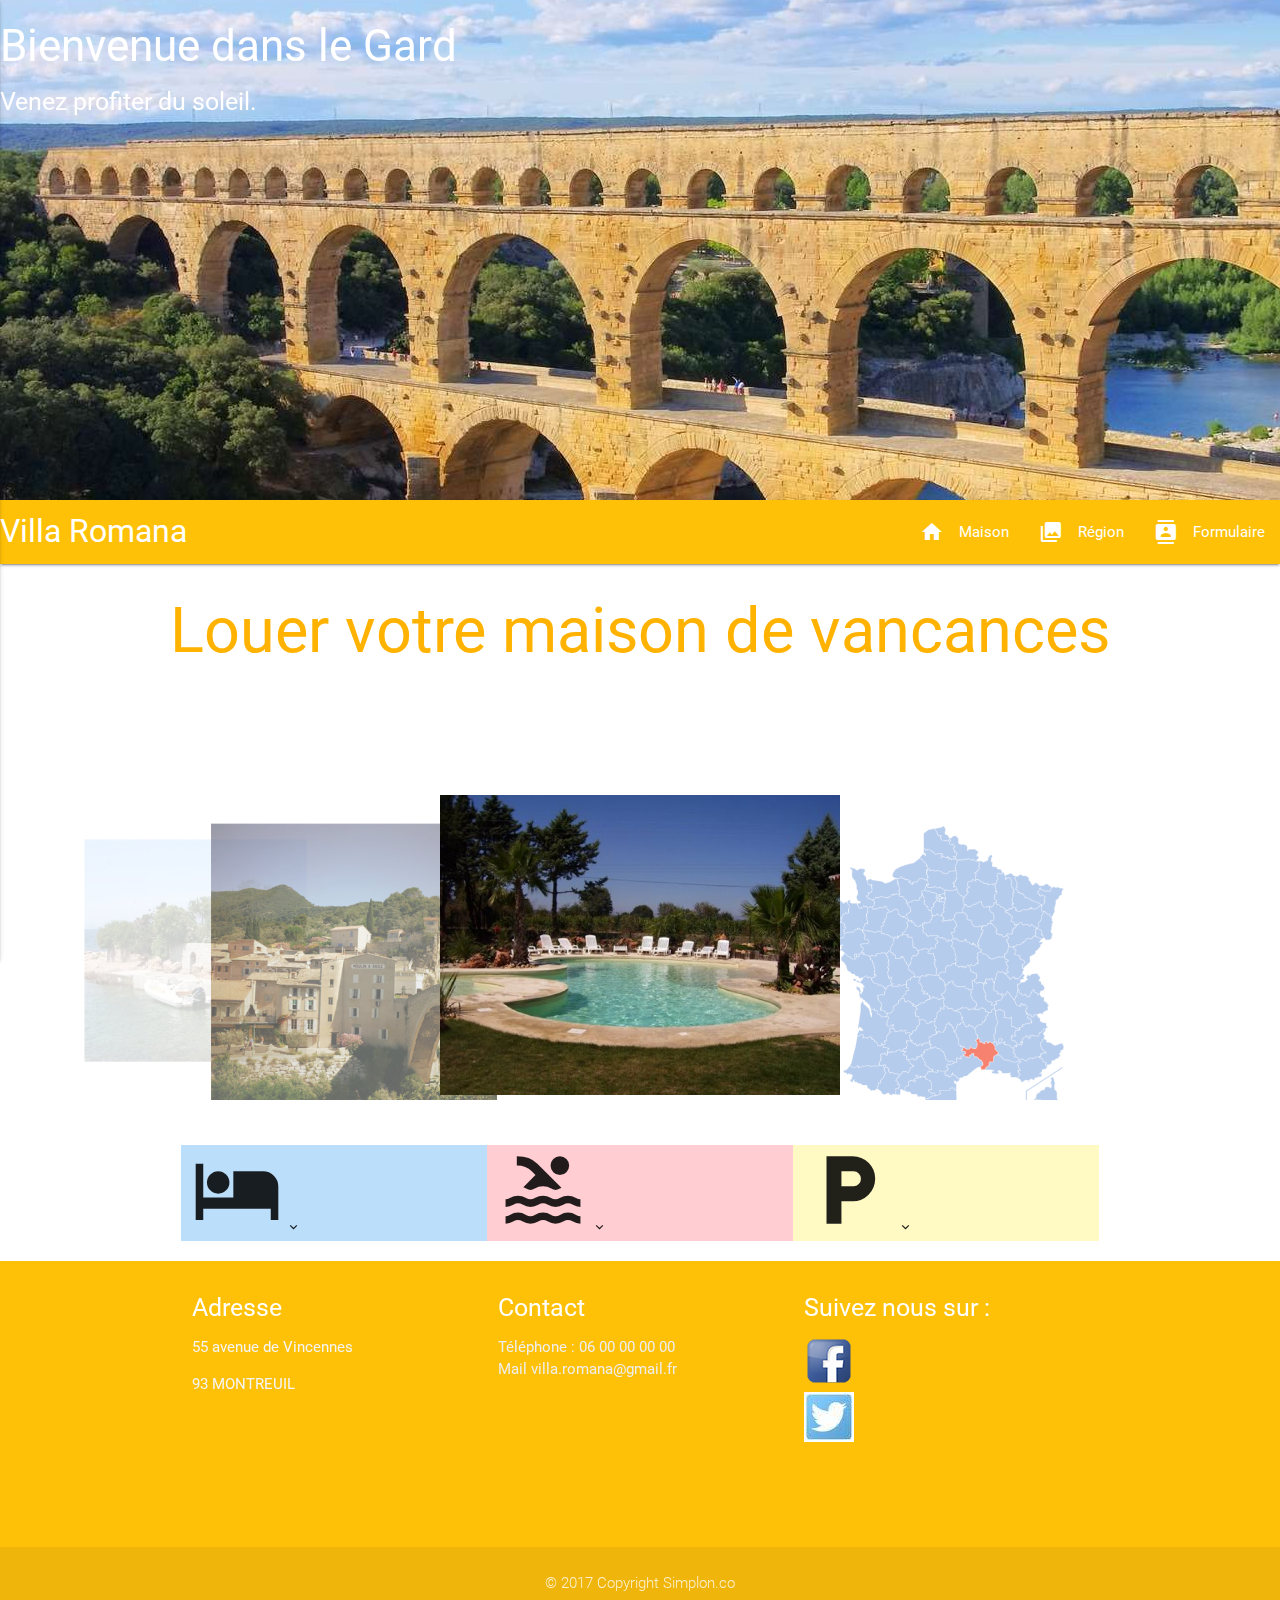
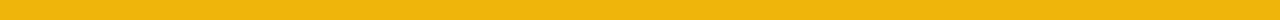
<file: index.html>
<!DOCTYPE html >
<html>

<head>
    <!-- Entête de la page -->
    <meta charset="utf-8">

    <title>Maison</title>
    <!--Import Google Icon Font-->
    <link href="https://fonts.googleapis.com/icon?family=Material+Icons" rel="stylesheet">

    <!--Import materialize.css-->
    <link type="text/css" rel="stylesheet" href="css/materialize.css" media="screen" />
    <link type="text/css" rel="stylesheet" href="css/maison.css" media="screen" />

    <!--Let browser know website is optimized for mobile-->
    <meta name="viewport" content="width=device-width, initial-scale=1.0" />
</head>

<body>

    <header>
        <div class="parallax-container">

            <h3 class="white-text text-darken-2">Bienvenue dans le Gard</h3>
            <h5 class="white-text text-darken-2">Venez profiter du soleil.</h5>
            <div class="parallax">
                <img src="img/pontdugard.jpg" alt="Pont du Gard">
            </div>
        </div>
        <nav>
            <div class="nav-wrapper amber">

                <a href="#!" class="brand-logo">Villa Romana</a>

                <a href="#" data-activates="mobile-demo" class="button-collapse">
                    <i class="material-icons">menu</i>
                </a>
                <ul class="right hide-on-med-and-down">
                    <li>
                        <a href="index.html">
                            <i class="material-icons left">home</i>Maison</a>
                    </li>
                    <li>
                        <a href="region.html">
                            <i class="material-icons left">collections</i>Région</a>
                    </li>
                    <li>
                        <a href="formulaire.html">
                            <i class="material-icons left">contacts</i>Formulaire</a>
                    </li>
                </ul>

                <ul class="side-nav amber" id="mobile-demo">
                    <li>
                        <a href="index.html">
                            <i class="material-icons left">home</i>Maison</a>
                    </li>
                    <li>
                        <a href="region.html">
                            <i class="material-icons left">collections</i>Région</a>
                    </li>
                    <li>
                        <a href="formulaire.html">
                            <i class="material-icons left">contacts</i>Formulaire</a>
                    </li>

                </ul>
            </div>
        </nav>
    </header>



    <h1 class="amber-text text-darken-1">
        Louer votre maison de vancances
    </h1>


    <div class="carousel">
        <a class="carousel-item" href="#one!">
            <img src="img/image1.jpg" alt="une belle photo">
        </a>
        <a class="carousel-item" href="#two!">
            <img src="img/image2.png" alt="une autre photo">
        </a>
        <a class="carousel-item" href="#three!">
            <img src="img/image3.jpg" alt="encore une photo">
        </a>
        <a class="carousel-item" href="#four!">
            <img src="img/image4.jpg" alt="toujours une photo">
        </a>
        
    </div>
    <br>
    <br>
    <div class="container ">

        <div class="row">

            <div class="col s12 m4 blue  lighten-4 " id="deroule1">

                <i class="material-icons large ">hotel</i>

                <i class="material-icons tiny fleche">keyboard_arrow_down</i>
                <h5>Véritable havre de paix situé à Nimes la Villa Romana est une maison d'architecte lumineuse et confortable.
                    Vous apprécierez ses équipements de qualité, sa déco immaculée. Piscine, plancha sur terrasse de 100m²
                    avec vue plongeante sur les Oliviers.</h5>
            </div>

            <div class="col s12 m4 red  lighten-4 " id="deroule2">

                <i class="material-icons large ">pool</i>

                <i class="material-icons tiny fleche">keyboard_arrow_down</i>
                <h5>Piscine privative chauffée à 30 degrés tout au long de l'année et le jacuzzi qui se trouvent dans un jardin
                    de rêve, indépendant entièrement clos, discrétion assurée, ideal pour venir s'évader ou se détendre en
                    famille ou entres amis en journée Ou en soirée.</h5>
            </div>

            <div class="col s12 m4 yellow  lighten-4 " id="deroule3">

                <i class="material-icons large ">local_parking</i>

                <i class="material-icons tiny fleche">keyboard_arrow_down</i>
                <h5>Stationnement possible de plusieurs véhicule.
                    <br>
                    <br>
                    <br>
                    <br>
                    <br>
                    <br>
                    <br>
                </h5>
            </div>

        </div>


    </div>

    <footer class="page-footer amber">
        <div class="container ">
            <div class="row">
                <div class="col s12 m4 amber">
                    <h5 class="white-text">Adresse</h5>
                    <p class="grey-text text-lighten-4">55 avenue de Vincennes</p>
                    <p class="grey-text text-lighten-4">93 MONTREUIL</p>
                    <iframe src="https://www.google.com/maps/embed?pb=!1m0!4v1510498471473!6m8!1m7!1smZVcq7GfFxObQgGow43Yqw!2m2!1d48.85467073427994!2d2.435972279991091!3f159.24523444424796!4f-6.048956852546723!5f1.1924812503605782"
                        width="150" height="110" style="border:0" allowfullscreen></iframe>
                </div>


                <div class="col s12 m4 amber">
                    <h5 class="white-text">Contact</h5>
                    <ul>

                        <li>
                            <a class="grey-text text-lighten-3" href="#!">Téléphone : 06 00 00 00 00</a>
                        </li>
                        <li>
                            <a class="grey-text text-lighten-3" href="#!">Mail villa.romana@gmail.fr</a>
                        </li>

                    </ul>

                </div>

                <div class="col s12 m4 amber">
                    <h5 class="white-text">Suivez nous sur :</h5>
                    <ul>

                        <li>
                            <a href="http://facebook.com/" title="Suivez-moi sur facebook !">
                                <img src="img/facebook.png" alt="facebook" />
                            </a>
                        </li>
                        <li>
                            <a href="http://twitter.com/" title="Suivez-moi sur twitter !">
                                <img src="img/twitter.jpg" alt="twitter" />
                            </a>
                        </li>

                    </ul>
                </div>


            </div>
        </div>
        <div class="footer-copyright">
            <div class="container">
                <p id="copyright"> © 2017 Copyright Simplon.co</p>
            </div>
        </div>

        <script src="https://code.jquery.com/jquery-3.2.1.min.js"></script>
        <script src="js/materialize.min.js"></script>
        <script src="js/maison.js"></script>
        <script src="js/carousel/pgwslideshow.js"></script>
    </footer>
</body>

</html>
</file>
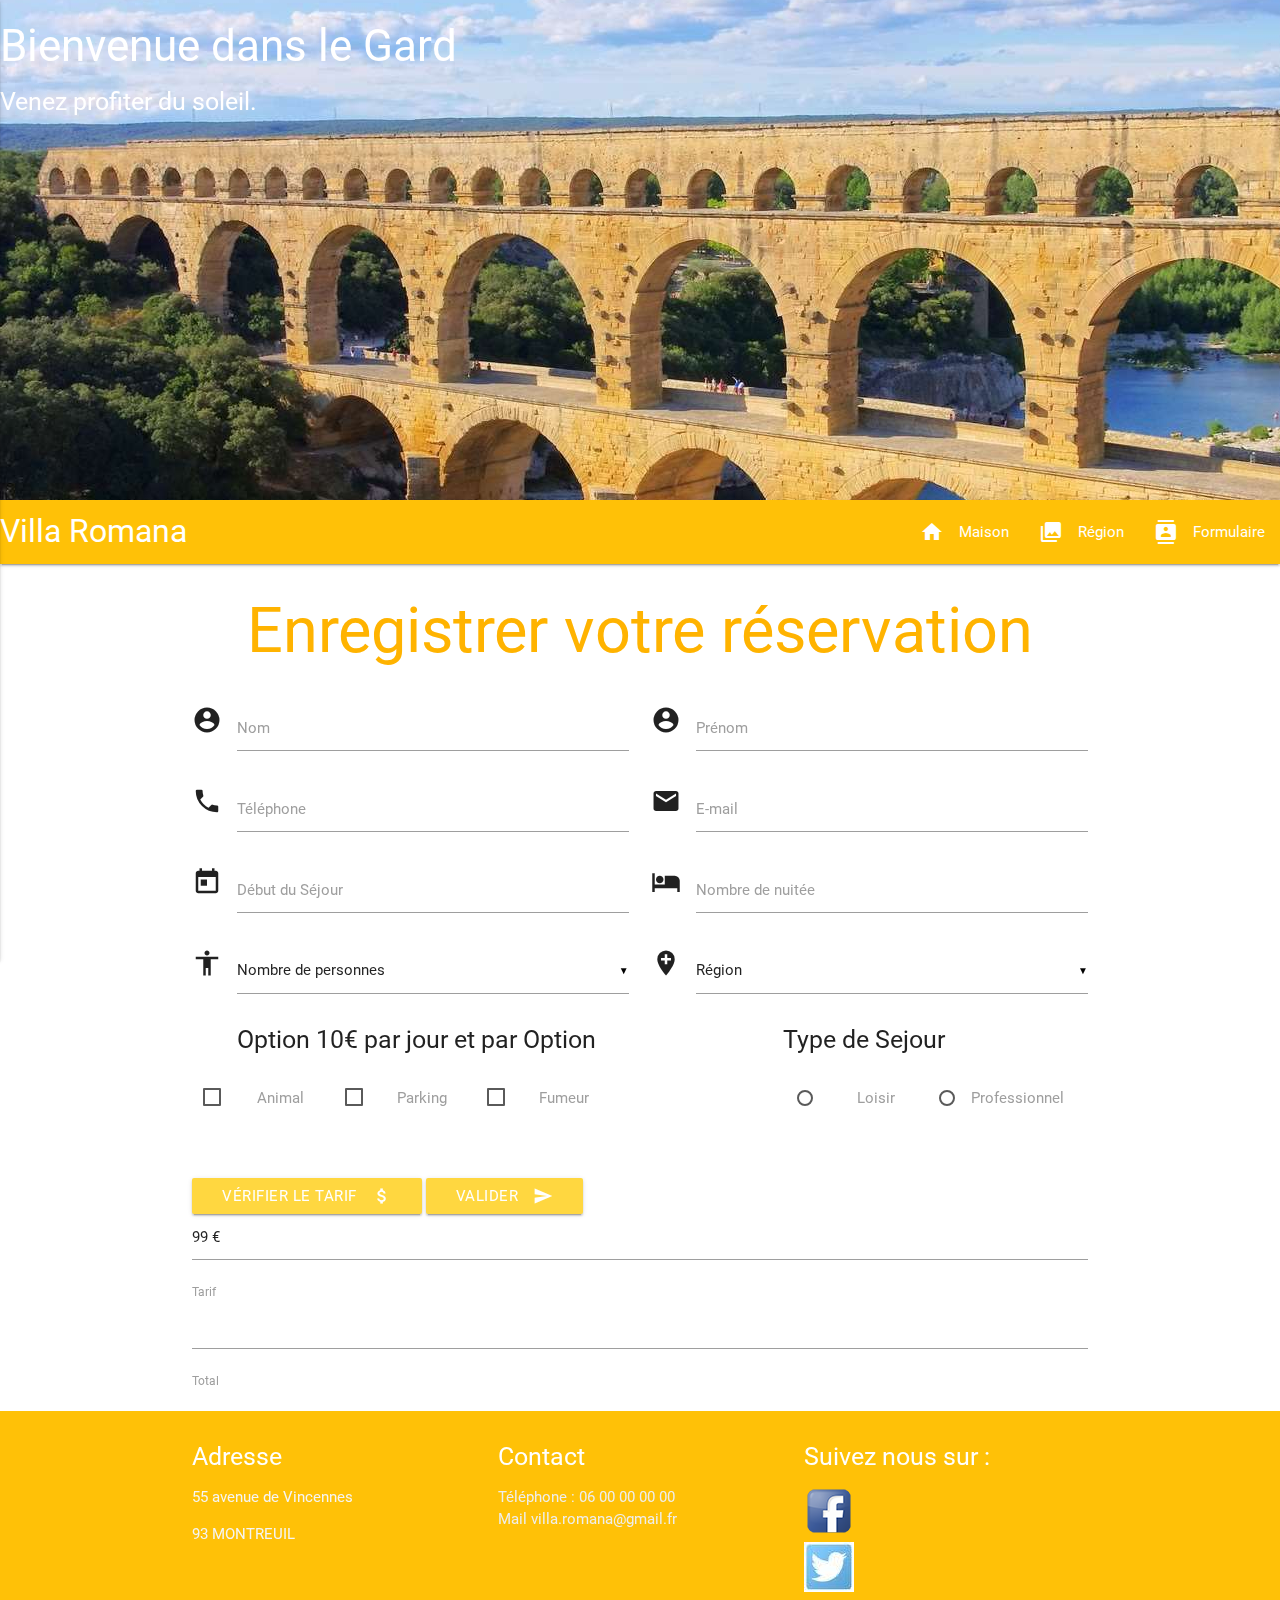
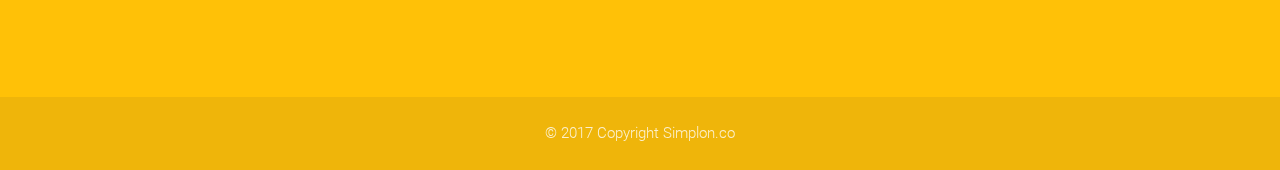
<file: formulaire.html>
<!DOCTYPE html >
<html>

<head>
    <!-- Entête de la page -->
    <meta charset="utf-8">

    <title>Maison</title>
    <!--Import Google Icon Font-->
    <link href="https://fonts.googleapis.com/icon?family=Material+Icons" rel="stylesheet">

    <!--Import materialize.css-->
    <link type="text/css" rel="stylesheet" href="css/materialize.css" media="screen" />
    <link type="text/css" rel="stylesheet" href="css/maison.css" media="screen" />

    <!--Let browser know website is optimized for mobile-->
    <meta name="viewport" content="width=device-width, initial-scale=1.0" />
</head>

<body>

    <header>
        <div class="parallax-container">

            <h3 class="white-text text-darken-2">Bienvenue dans le Gard</h3>
            <h5 class="white-text text-darken-2">Venez profiter du soleil.</h5>
            <div class="parallax">
                <img src="img/pontdugard.jpg" alt="Pont du Gard">
            </div>
        </div>
        <nav>
            <div class="nav-wrapper amber">

                <a href="#!" class="brand-logo">Villa Romana</a>

                <a href="#" data-activates="mobile-demo" class="button-collapse">
                    <i class="material-icons">menu</i>
                </a>
                <ul class="right hide-on-med-and-down">
                    <li>
                        <a href="index.html">
                            <i class="material-icons left">home</i>Maison</a>
                    </li>
                    <li>
                        <a href="region.html">
                            <i class="material-icons left">collections</i>Région</a>
                    </li>
                    <li>
                        <a href="formulaire.html">
                            <i class="material-icons left">contacts</i>Formulaire</a>
                    </li>
                </ul>

                <ul class="side-nav amber" id="mobile-demo">
                    <li>
                        <a href="index.html">
                            <i class="material-icons left">home</i>Maison</a>
                    </li>
                    <li>
                        <a href="region.html">
                            <i class="material-icons left">collections</i>Région</a>
                    </li>
                    <li>
                        <a href="formulaire.html">
                            <i class="material-icons left">contacts</i>Formulaire</a>
                    </li>

                </ul>
            </div>
        </nav>
    </header>



    <h1 class="amber-text text-darken-1">Enregistrer votre réservation</h1>


    <!-- Formulaire -->
    <div class="container">
        <form class="col s12" method='get' action='index.html'>
            <div class="row">

                <div class="input-field col s12 m6">
                    <i class="material-icons prefix">account_circle</i>
                    <input id="testNom" type="text" class="validate" pattern="^[a-zA-Z]+$" title="Le nom ne doit contenir que des lettres" required>
                    <label for="testNom">Nom</label>
                </div>

                <div class="input-field col s12 m6">
                    <i class="material-icons prefix">account_circle</i>
                    <input id="icon_prefix" type="text" class="validate" pattern="^[a-zA-Z]+$" title="Le prénom ne doit contenir que des lettres"
                        required>
                    <label for="icon_prefix">Prénom</label>
                </div>

                <div class="input-field col s12 m6">
                    <i class="material-icons prefix">phone</i>
                    <input id="icon_telephone" type="tel" class="validate" pattern="^[0-9]{10}$" required>
                    <label for="icon_telephone">Téléphone</label>
                </div>

                <div class="input-field col s12 m6">
                    <i class="material-icons prefix">mail</i>
                    <input id="mail" type="email" class="validate" pattern="(^[a-zA-Z0-9_.+-]+@[a-zA-Z0-9-]+\.[a-zA-Z0-9-.]+$)" title="Entrer un mail valide"
                        required>
                    <label for="mail">E-mail</label>
                </div>

                <div class="input-field col s12 m6">
                    <i class="material-icons prefix">today</i>
                    <label>Début du Séjour</label>
                    <input type="date" class="datepicker" />
                </div>

                <div class="input-field col s12 m6">
                    <i class="material-icons prefix">hotel</i>
                    <input value="" id="nuitee" type="number" class="validate" title="Entrer un nombre" required>
                    <label>Nombre de nuitée</label>
                </div>

                <div class="input-field col s12 m6">
                    <i class="material-icons prefix">accessibility</i>
                    <select>
                        <option value="" disabled selected>Nombre de personnes</option>
                        <option value="1">1</option>
                        <option value="2">2</option>
                        <option value="3">3</option>
                        <option value="4">4</option>
                        <option value="5">5</option>
                        <option value="6">6</option>
                    </select>
                    <label></label>
                </div>

                <!-- combo region -->
                <div class="input-field col s12 m6">
                    <i class="material-icons prefix">add_location</i>
                    <select>
                        <option value="" disabled selected>Région</option>
                        <option value="1"> Auvergne-Rhône-Alpes</option>
                        <option value="2">Bourgogne-Franche-Comté</option>
                        <option value="3">Bretagne</option>
                        <option value="4"> Centre-Val de Loire</option>
                        <option value="5"> Corse</option>
                        <option value="6">Grand Est</option>
                        <option value="7">Hauts-de-France</option>
                        <option value="8">Île-de-France</option>
                        <option value="9"> Normandie</option>
                        <option value="10">Nouvelle-Aquitaine</option>
                        <option value="11">Occitanie</option>
                        <option value="12">Pays de la Loire</option>
                        <option value="13">Provence-Alpes-Côte d'Azur</option>
                        <option value="14">Outre-Mer</option>
                        <option value="15">International</option>
                    </select>
                    <label></label>
                </div>

                <div class="col s12 ">

                    <!-- option -->
                    <div class="col s6" id="options">
                        
                            <h5>Option 10€ par jour et par Option</h5>
                        
                        <br>
                        <input type="checkbox" id="test1" />
                        <label class="col s12 m4" for="test1">&nbsp;&nbsp;&nbsp;Animal</label>

                        <input type="checkbox" id="test2" />
                        <label class="col s12 m4 " for="test2">&nbsp;&nbsp;&nbsp;Parking</label>

                        <input type="checkbox" id="test3" />
                        <label class="col s12 m4" for="test3">&nbsp;&nbsp;&nbsp;Fumeur</label>
                    </div>

                    <!-- type sejour -->
                    <div class="col s6" id="type">
                       
                            <h5>Type de Sejour</h5>
                       
                        <br>

                        <label class="col s12 m4 "></label>

                        <input name="group1" type="radio" id="test4" />
                        <label class="col s12 m4 " for="test4">Loisir</label>

                        <input name="group1" type="radio" id="test5" />
                        <label class="col s12 m4 " for="test5">Professionnel</label>
                    </div>

                </div>

                <!-- Boutons -->
                <div class="col s12 ">
                    <br>
                    <br>
                    <br>
                    <a class="waves-effect waves-light btn amber accent-2" id="view">
                        <i class="material-icons right">attach_money</i>Vérifier le tarif</a>
                    <button class="btn waves-effect waves-light amber accent-2" type="submit" value="Envoyer">Valider
                        <i class="material-icons right">send</i>
                    </button>

                    <!-- Resultat -->
                    <input value="99 €" id="tarif" type="text">
                    <label>Tarif</label>
                    <input value=" " id="total" type="text">
                    <label>Total</label>
                </div>
            </div>
        </form>
    </div>
    
    <footer class="page-footer amber">
        <div class="container ">
            <div class="row">
                <div class="col s12 m4 amber">
                    <h5 class="white-text">Adresse</h5>
                    <p class="grey-text text-lighten-4">55 avenue de Vincennes</p>
                    <p class="grey-text text-lighten-4">93 MONTREUIL</p>
                    <iframe src="https://www.google.com/maps/embed?pb=!1m0!4v1510498471473!6m8!1m7!1smZVcq7GfFxObQgGow43Yqw!2m2!1d48.85467073427994!2d2.435972279991091!3f159.24523444424796!4f-6.048956852546723!5f1.1924812503605782"
                        width="150" height="110" style="border:0" allowfullscreen></iframe>
                </div>


                <div class="col s12 m4 amber">
                    <h5 class="white-text">Contact</h5>
                    <ul>

                        <li>
                            <a class="grey-text text-lighten-3" href="#!">Téléphone : 06 00 00 00 00</a>
                        </li>
                        <li>
                            <a class="grey-text text-lighten-3" href="#!">Mail villa.romana@gmail.fr</a>
                        </li>

                    </ul>

                </div>

                <div class="col s12 m4 amber">
                    <h5 class="white-text">Suivez nous sur :</h5>
                    <ul>

                        <li>
                            <a href="http://facebook.com/" title="Suivez-moi sur facebook !">
                                <img src="img/facebook.png" alt="facebook" />
                            </a>
                        </li>
                        <li>
                            <a href="http://twitter.com/" title="Suivez-moi sur twitter !">
                                <img src="img/twitter.jpg" alt="twitter" />
                            </a>
                        </li>

                    </ul>
                </div>


            </div>
        </div>
        <div class="footer-copyright">
            <div class="container">
                <p id="copyright"> © 2017 Copyright Simplon.co</p>
            </div>
        </div>

        <script src="https://code.jquery.com/jquery-3.2.1.min.js"></script>
        <script src="js/materialize.min.js"></script>
        <script src="js/maison.js"></script>
        <script src="js/carousel/pgwslideshow.js"></script>
    </footer>
</body>

</html>
</file>
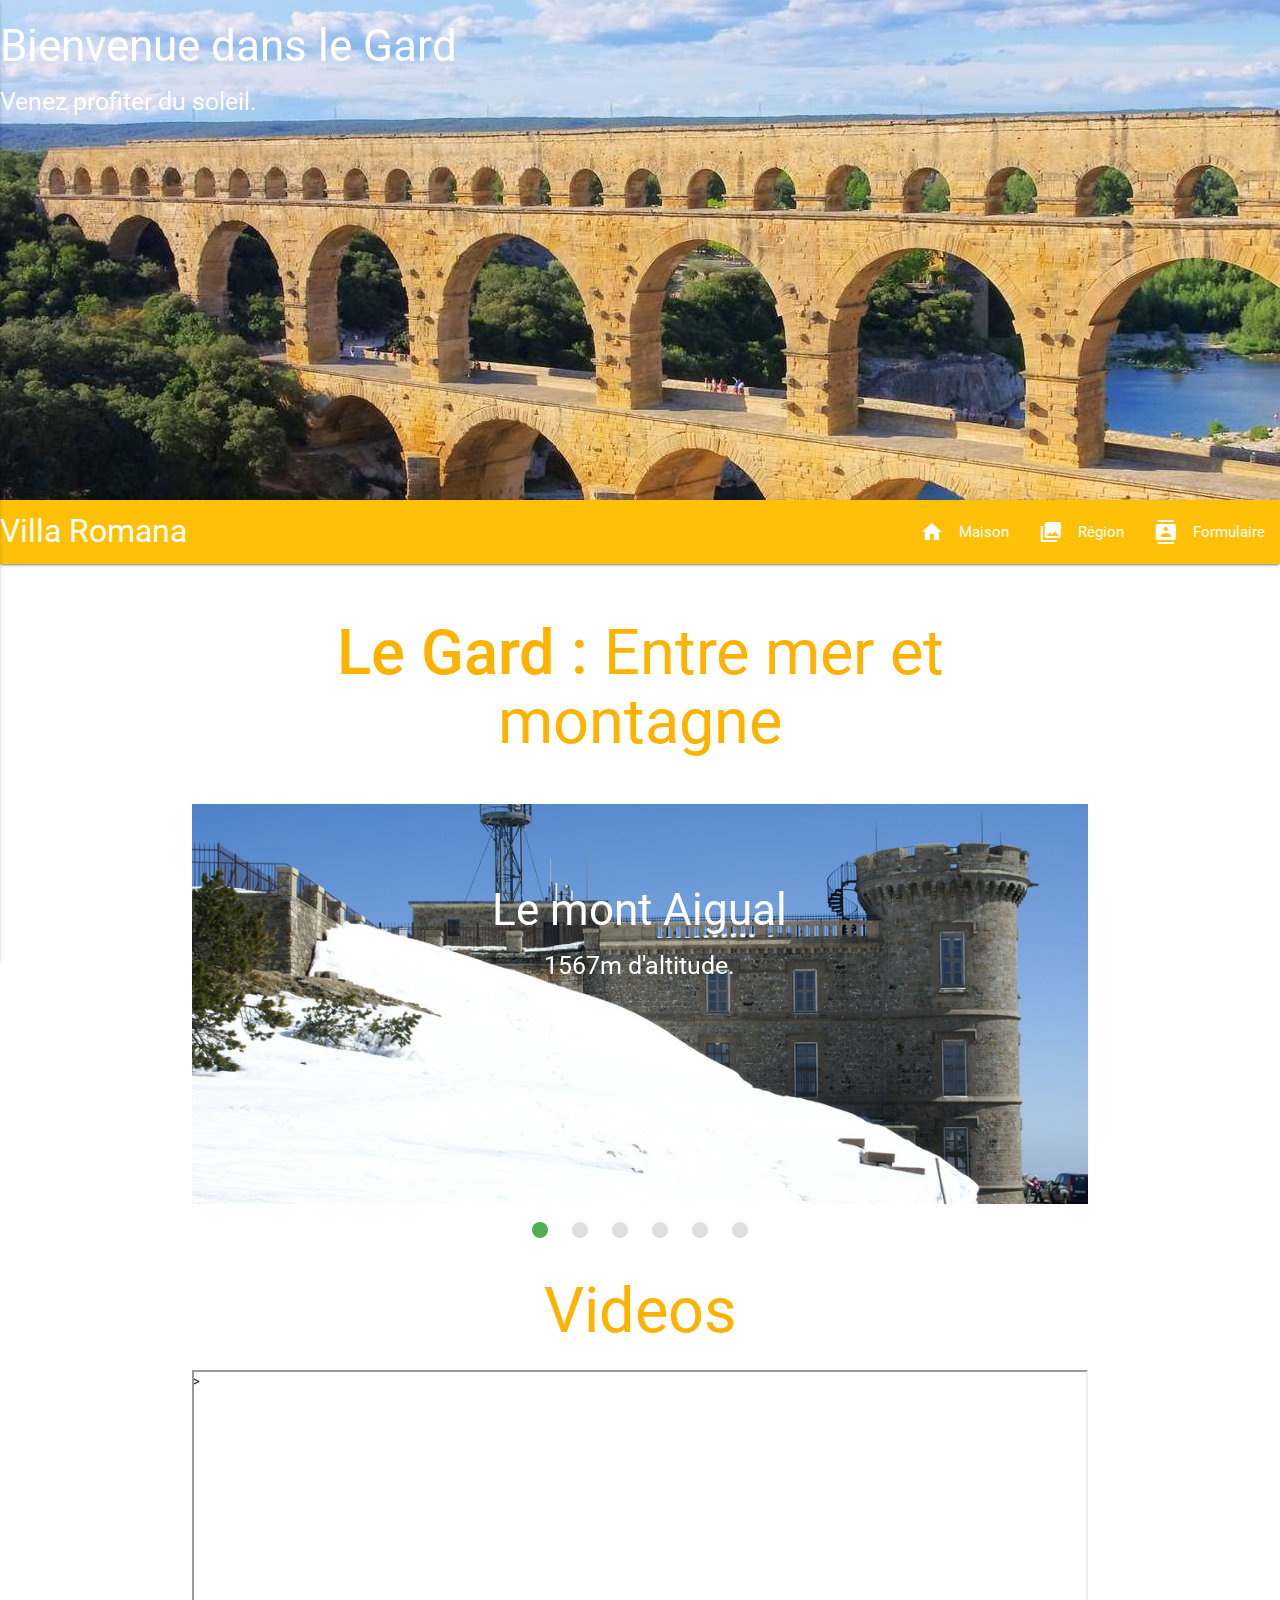
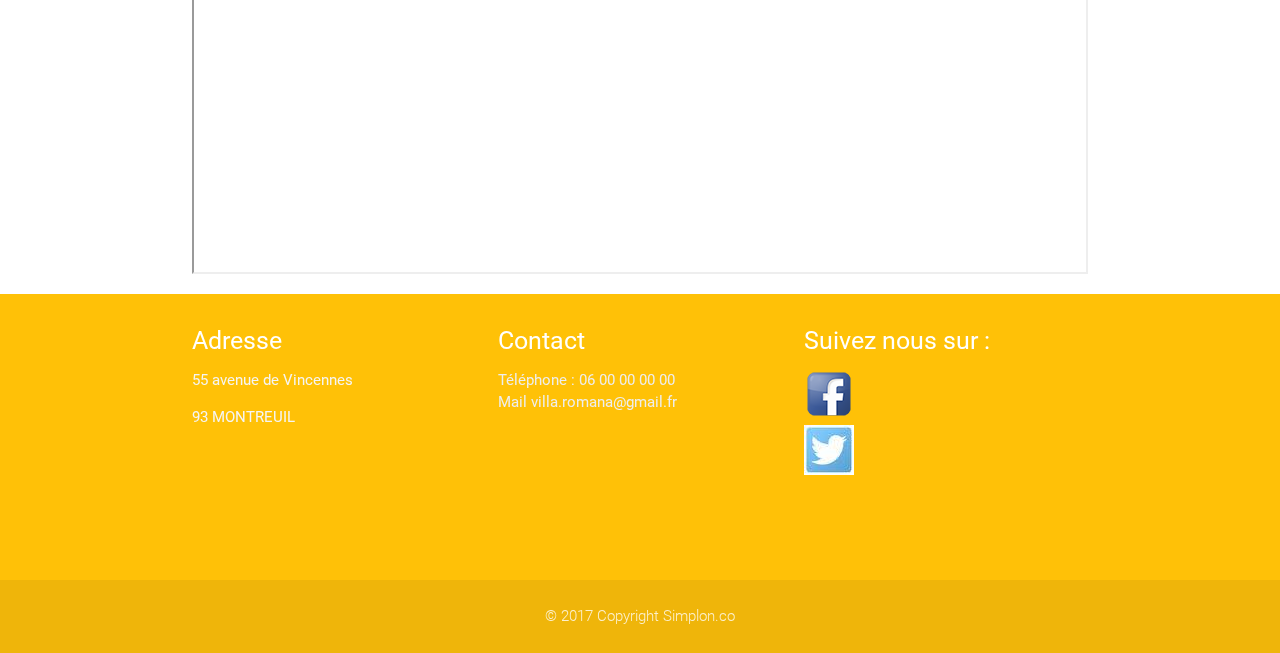
<file: region.html>
<!DOCTYPE html >
<html>

<head>
    <!-- Entête de la page -->
    <meta charset="utf-8">

    <title>Maison</title>
    <!--Import Google Icon Font-->
    <link href="https://fonts.googleapis.com/icon?family=Material+Icons" rel="stylesheet">

    <!--Import materialize.css-->
    <link type="text/css" rel="stylesheet" href="css/materialize.css" media="screen" />
    <link type="text/css" rel="stylesheet" href="css/maison.css" media="screen" />

    <!--Let browser know website is optimized for mobile-->
    <meta name="viewport" content="width=device-width, initial-scale=1.0" />
</head>


<body>
    <header>
        <div class="parallax-container">

            <h3 class="white-text text-darken-2">Bienvenue dans le Gard</h3>
            <h5 class="white-text text-darken-2">Venez profiter du soleil.</h5>
            <div class="parallax">
                <img src="img/pontdugard.jpg" alt="Pont du Gard">
            </div>
        </div>
        <nav>
            <div class="nav-wrapper amber">

                <a href="#!" class="brand-logo">Villa Romana</a>

                <a href="#" data-activates="mobile-demo" class="button-collapse">
                    <i class="material-icons">menu</i>
                </a>
                <ul class="right hide-on-med-and-down">
                    <li>
                        <a href="index.html">
                            <i class="material-icons left">home</i>Maison</a>
                    </li>
                    <li>
                        <a href="region.html">
                            <i class="material-icons left">collections</i>Région</a>
                    </li>
                    <li>
                        <a href="formulaire.html">
                            <i class="material-icons left">contacts</i>Formulaire</a>
                    </li>
                </ul>

                <ul class="side-nav amber" id="mobile-demo">
                    <li>
                        <a href="index.html">
                            <i class="material-icons left">home</i>Maison</a>
                    </li>
                    <li>
                        <a href="region.html">
                            <i class="material-icons left">collections</i>Région</a>
                    </li>
                    <li>
                        <a href="formulaire.html">
                            <i class="material-icons left">contacts</i>Formulaire</a>
                    </li>

                </ul>
            </div>
        </nav>
    </header>


    <div class="container">
        <br>
        <h1 class="amber-text text-darken-1">

            <Strong>Le Gard :</Strong> Entre mer et montagne
        </h1>

        <br>
        <!-- Photos -->
        <div class="slider">
            <ul class="slides">
                <li>
                    <img src="img/aigual.jpg" alt="Aigual">
                    <div class="caption center-align">
                        <h3>Le mont Aigual</h3>
                        <h5 class="img/image1.jpg">1567m d'altitude.</h5>
                    </div>
                </li>
                <li>
                    <img src="img/camargue.jpg " alt="Camargue">
                    <div class="caption left-align">
                        <h3>La Camargue</h3>
                        <h5 class="light grey-text text-lighten-3">un folklore toujours présent</h5>
                    </div>
                </li>
                <li>
                    <img src="img/cevennes.jpg" alt="Cevennes">
                    <div class="caption right-align">
                        <h3>Les Cévennes</h3>
                        <h5 class="light grey-text text-lighten-3">au pied de la montagne</h5>
                    </div>
                </li>
                <li>
                    <img src="img/nimes.jpg" alt="Nimes">
                    <div class="caption center-align">
                        <h3>La maison Carré</h3>
                        <h5 class="light grey-text text-lighten-3">Nimes, un patrimoine riche</h5>
                    </div>
                </li>
                <li>
                    <img src="img/nimes2.jpg" alt="Nimes2">
                    <div class="caption center-align">
                        <h3>Les Arênes</h3>
                        <h5 class="light grey-text text-lighten-3">l'histoire à nos portes</h5>
                    </div>
                </li>
                <li>
                    <img src="img/flamantrose.jpg" alt="Flamants Roses">
                    <div class="caption center-align">
                        <h3>Les Flamants Roses</h3>
                        <h5 class="light grey-text text-lighten-3">et la Mer Méditerranée</h5>
                    </div>
                </li>
            </ul>
        </div>
    </div>

    <!-- Video -->

    <div class="container">
        <div class="row">
            <div class="col s12">
                    <h1 class="amber-text text-darken-1">
                            Videos
                        </h1>
                <div class="video-container">
                   
                    <iframe width="800" height="300" src="https://www.youtube.com/embed/skHeZKWf_vc" id="video" allowfullscreen></iframe>>
                </div>
            </div>
        </div>
    </div>
   
    <footer class="page-footer amber">
        <div class="container">
            <div class="row">
                <div class="col s12 m4 amber">
                    <h5 class="white-text">Adresse</h5>
                    <p class="grey-text text-lighten-4">55 avenue de Vincennes</p>
                    <p class="grey-text text-lighten-4">93 MONTREUIL</p>
                    <iframe src="https://www.google.com/maps/embed?pb=!1m0!4v1510498471473!6m8!1m7!1smZVcq7GfFxObQgGow43Yqw!2m2!1d48.85467073427994!2d2.435972279991091!3f159.24523444424796!4f-6.048956852546723!5f1.1924812503605782"
                        width="150" height="110" style="border:0" allowfullscreen></iframe>
                </div>


                <div class="col s12 m4 amber">
                    <h5 class="white-text">Contact</h5>
                    <ul>

                        <li>
                            <a class="grey-text text-lighten-3" href="#!">Téléphone : 06 00 00 00 00</a>
                        </li>
                        <li>
                            <a class="grey-text text-lighten-3" href="#!">Mail villa.romana@gmail.fr</a>
                        </li>

                    </ul>

                </div>

                <div class="col s12 m4 amber">
                    <h5 class="white-text">Suivez nous sur :</h5>
                    <ul>

                        <li>
                            <a href="http://facebook.com/ " title="Suivez-moi sur facebook !">
                                <img src="img/facebook.png " alt="facebook" />
                            </a>
                        </li>
                        <li>
                            <a href="http://twitter.com/ " title="Suivez-moi sur twitter !">
                                <img src="img/twitter.jpg " alt="twitter" />
                            </a>
                        </li>

                    </ul>
                </div>


            </div>
        </div>
        <div class="footer-copyright">
            <div class="container">
                <p id="copyright"> © 2017 Copyright Simplon.co</p>
            </div>
        </div>

        <script src="https://code.jquery.com/jquery-3.2.1.min.js"></script>
        <script src="js/materialize.min.js"></script>
        <script src="js/maison.js"></script>
        <script src="js/carousel/pgwslideshow.js"></script>
    </footer>
</body>

</html>
</file>
<file: css/maison.css>
.carousel{
    height:410px;    
}

 .carousel-item {
    width:400px !important;
}

#deroule1 h5, #deroule2 h5, #deroule3 h5,#deroule4 h5,#deroule5 h5{
    display: none;
    cursor:pointer;
}

#deroule1, #deroule2, #deroule3, #deroule4, #deroule5 {    
    cursor:pointer;
}



.map-responsive{
    overflow:hidden;
    padding-bottom:56.25%;
    position:relative;
    height:0;
}
    
.map-responsive iframe{
    left:0;
    top:0;
    height:100%;
    width:100%;
    position:absolute;
    }

    @media screen and (max-width: 767px) {
        .parallax-container{
                display: none;
                }
            }

#copyright, #options, #type{
    
    display: block;
    text-align:center;
   
}

h1{

    display: block;
    text-align:center;
}
</file>
